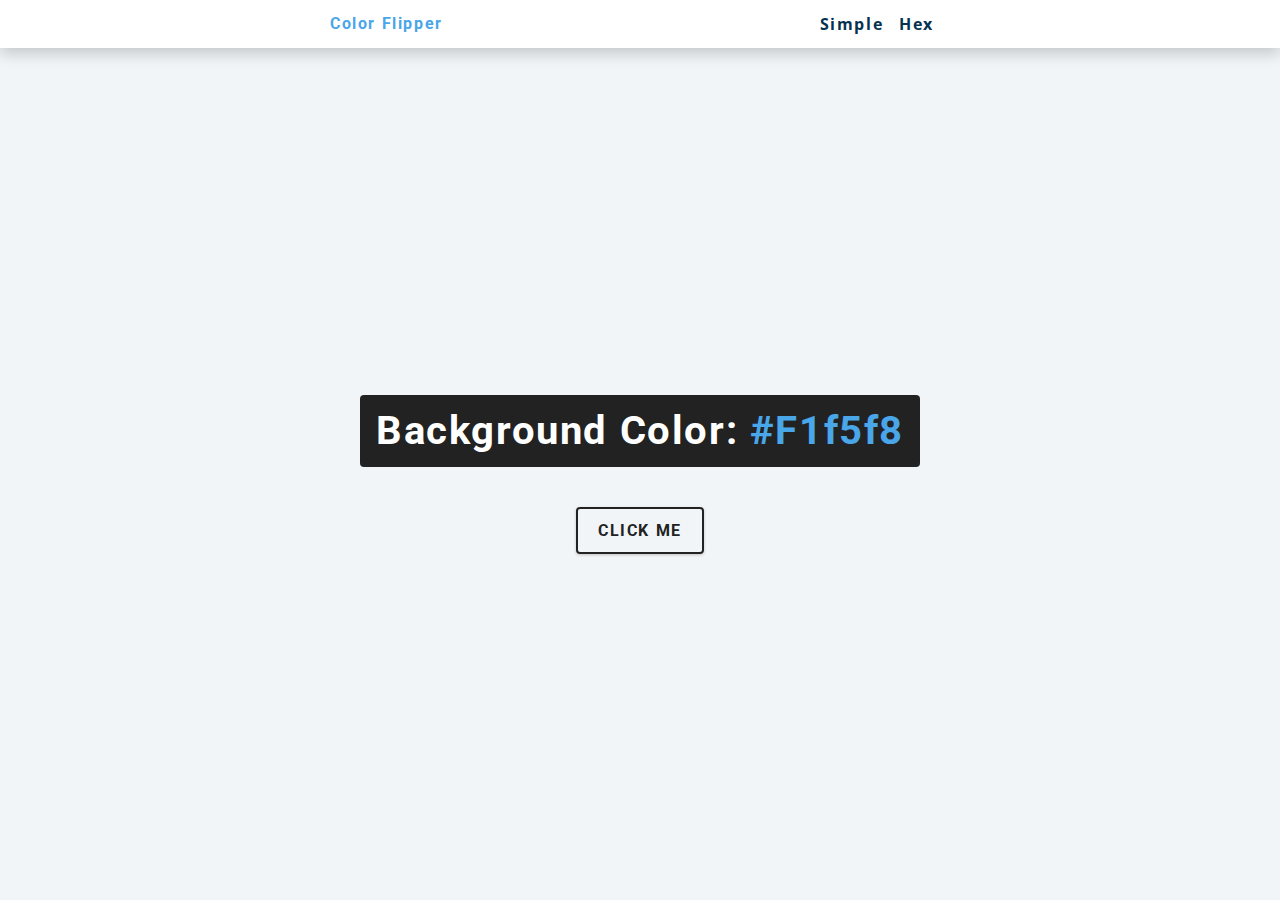
<file: 1 Color Flipper/index.html>
<!DOCTYPE html>
<html>
    <head>
        <meta charset="UTF-8">
        <meta name="viewport" content="width=device-width, initial-scale=1.0">
        <title>Color Flipper</title>
        <link rel="stylesheet" type="text/css" href="styles.css">
    </head>

    <body>    
        <nav>
            <div class="nav-center">
                <h4>Color Flipper</h4>
                <ul class="nav-links">
                    <li>
                        <a href="index.html">simple</a>
                    </li>
                    <li>
                        <a href="hex.html">hex</a>
                    </li>
                </ul>
            </div>
        </nav>
        <main>
            <div class="container">
                <h2>
                    background color: <span class="color"> #F1f5f8 </span>
                </h2>
                <button class="btn btn-hero" id="btn">click me</button>
            </div>
        </main>
        <!-- js -->
        <script src="index.js"></script>
    </body>
</html>
</file>
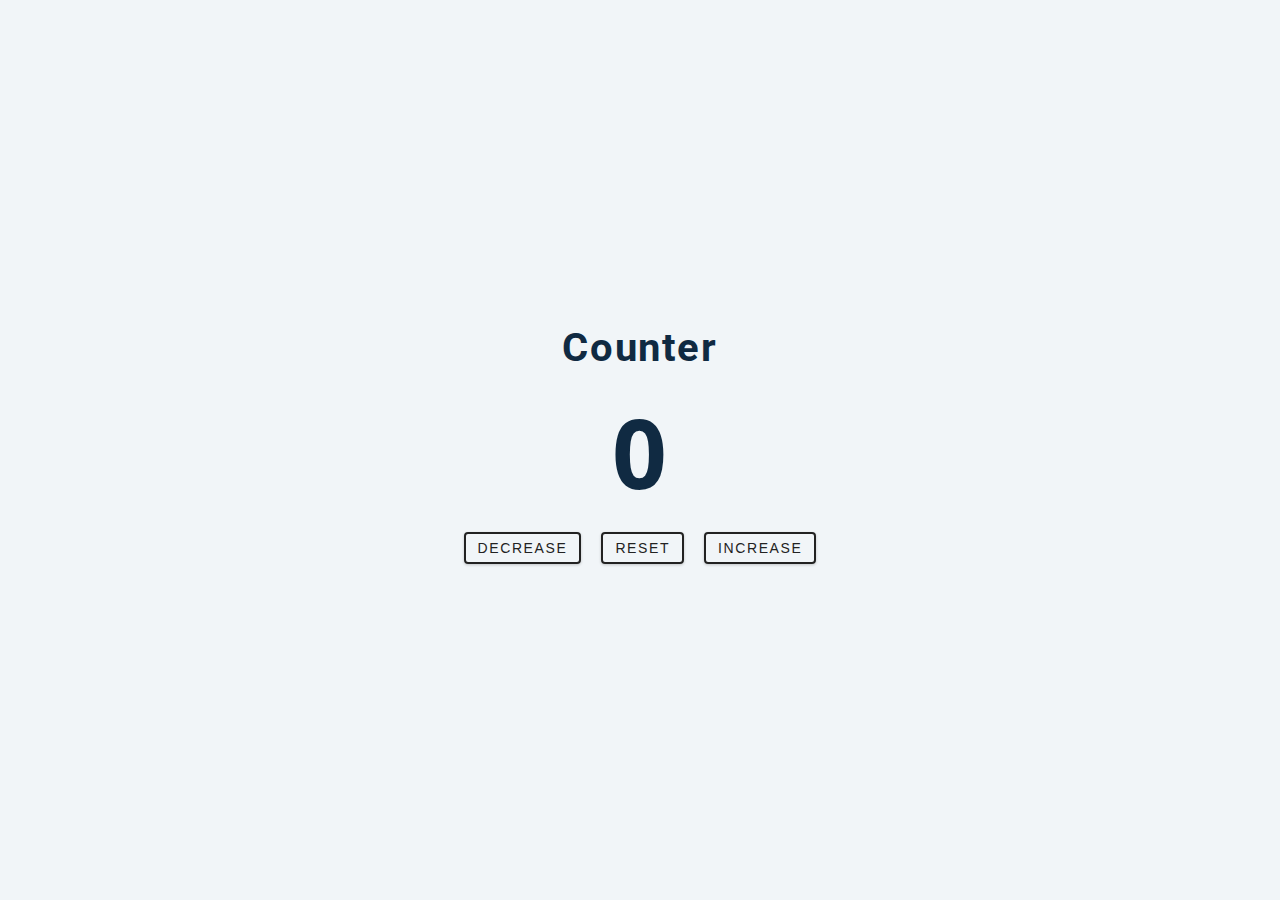
<file: 2 Counter/index.html>
<!DOCTYPE html>
<html>
    <head>
        <meta charset="UTF-8">
        <meta name="viewport" content="width=device-width, initial-scale=1.0">
        <title>Counter</title>
        <link rel="stylesheet" type="text/css" href="styles.css">
    </head>

    <body>
        <main>
            <div class="container">
                <h2>Counter</h2>
                <span id="value">0</span>
                <div class="button-container">
                    <button class="btn decrease" id="btn_d">decrease</button>
                    <button class="btn reset" id="btn_r">reset</button>
                    <button class="btn increase" id="btn_i">increase</button>
                </div>
            </div>
        </main>
        <!-- js -->
        <script src="index.js"></script>
    </body>
</html>
</file>
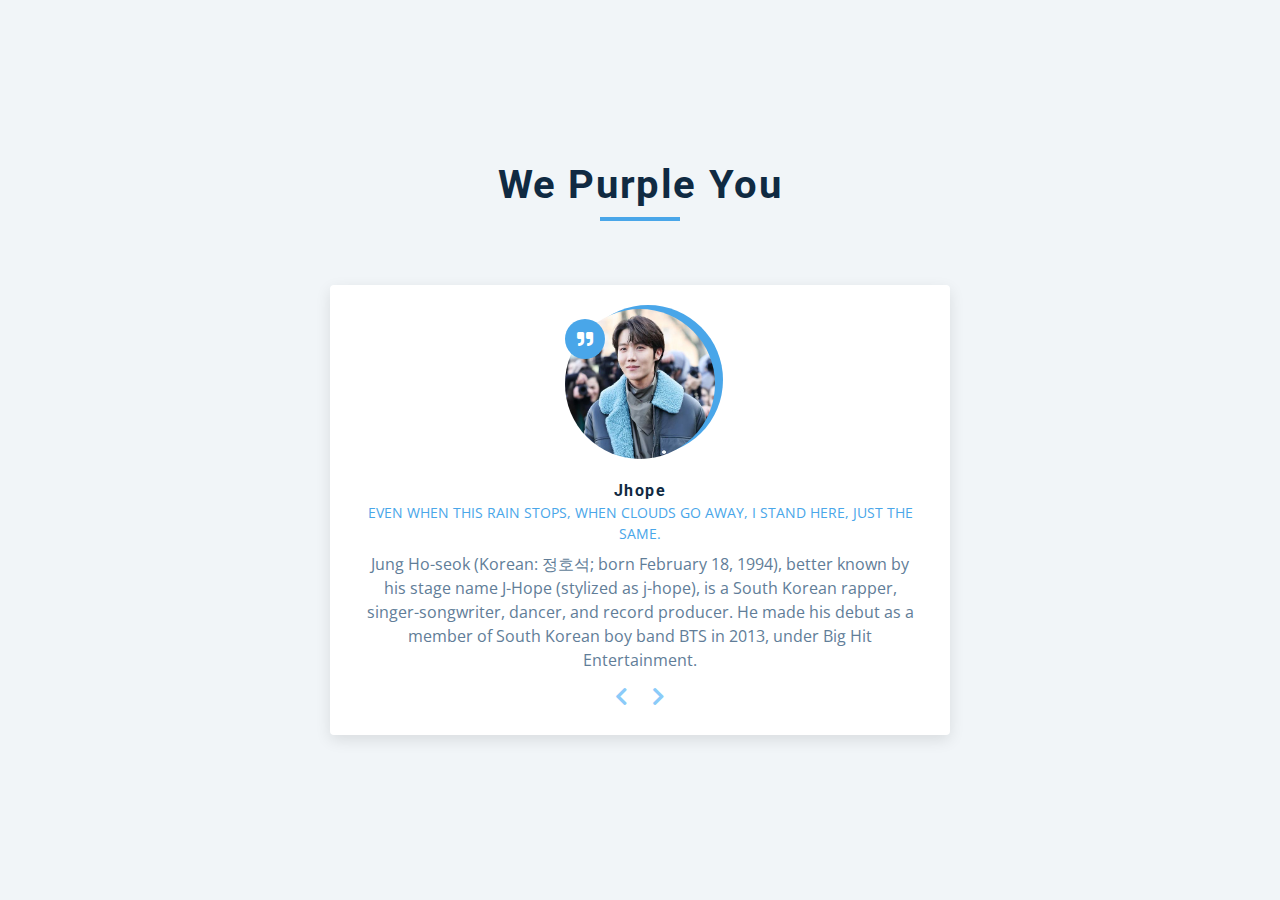
<file: 3 Reviews/index.html>
<!DOCTYPE html>
<html>
    <head>
        <meta charset="UTF-8">
        <meta name="viewport" content="width=device-width, initial-scale=1.0">
        <title>Saranghae OT7</title>
        <link rel="stylesheet" type="text/css" href="styles.css">
        <link rel="stylesheet" href="https://cdnjs.cloudflare.com/ajax/libs/font-awesome/5.14.0/css/all.min.css"/>
    </head>

    <body>
        <main>
            <section class="container">
                <div class="title">
                    <h2>We purple you</h2>
                    <div class="underline"></div>
                </div>
                <article class="review">
                    <div class="img-container">
                        <img src="./images/jhope.jpeg" id="person-img" alt=""/>
                    </div>
                    <h4 id="author">Jhope</h4>
                    <p id="job">Even when this rain stops, when clouds go away, I stand here, just the same.</p>
                    <p id="info">Jung Ho-seok (Korean: 정호석; born February 18, 1994), better known by his stage name J-Hope (stylized as j-hope), 
                        is a South Korean rapper, singer-songwriter, dancer, and record producer. He made his debut as a member of South Korean 
                        boy band BTS in 2013, under Big Hit Entertainment.
                    </p>
                    <div class="button-container">
                        <button class="prev-btn"><i class="fa fa-chevron-left"></i></button>
                        <button class="next-btn"><i class="fa fa-chevron-right"></i></button>
                    </div>
                </article>
            </section>
        </main>
        <!-- js -->
        <script src="index.js"></script>
    </body>
</html>
</file>
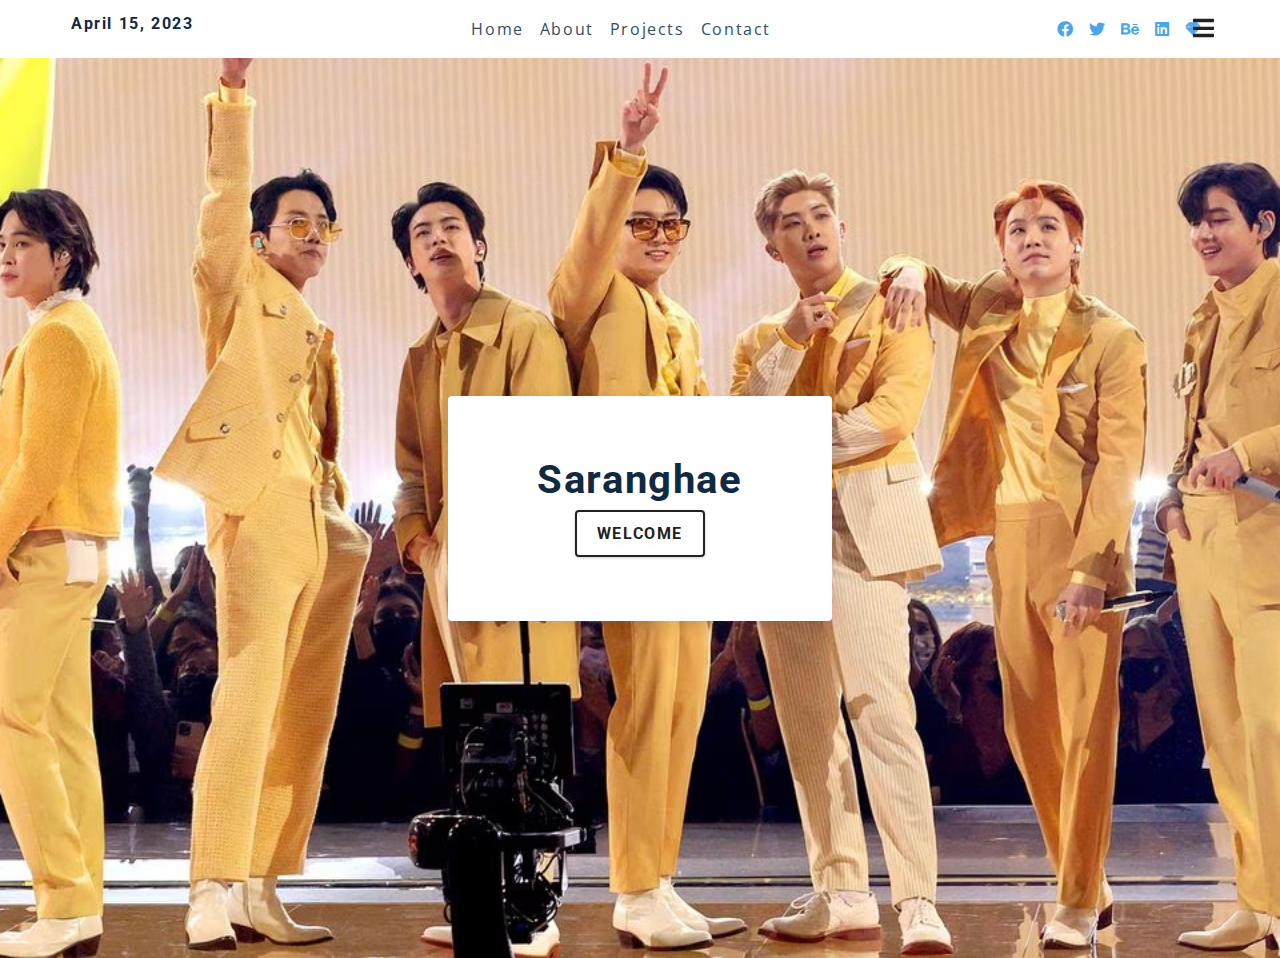
<file: 4 NavBar and SideBar/index.html>
<!DOCTYPE html>
<html>
    <head>
        <meta charset="UTF-8">
        <meta name="viewport" content="width=device-width, initial-scale=1.0">
        <title>Navigation Bar, Side Bar</title>
        <link rel="stylesheet" type="text/css" href="styles.css">
        <link rel="stylesheet" href="https://cdnjs.cloudflare.com/ajax/libs/font-awesome/5.14.0/css/all.min.css"/>
    </head>

    <body> 
        <nav>
            <div class="nav-center">
                <div class="nav-header">
                    <h4>April 15, 2023</h4>
                    <button class="nav-toggle">
                        <i class="fas fa-bars"></i>
                    </button>
                    <button class="sidebar-toggle">
                        <i class="fas fa-bars"></i>
                    </button>
                    <aside class="sidebar">
                        <div class="sidebar-header">
                            <img src="./images/taekook.jpeg" class="img" alt="" />
                            <button class="close-btn"><i class="fas fa-times"></i></button>
                        </div>
                    </aside>
                </div>
                <ul class="nav-links">
                    <li>
                        <a href="index.html">home</a>
                    </li>
                    <li>
                        <a href="about.html">about</a>
                    </li>
                    <li>
                        <a href="projects.html">projects</a>
                      </li>
                    <li>
                        <a href="contact.html">contact</a>
                    </li>
                </ul>
                <ul class="social-icons">
                    <li>
                        <a href="https://www.facebook.com">
                            <i class="fab fa-facebook"></i>
                        </a>
                    </li>
                    <li>
                        <a href="https://www.twitter.com">
                            <i class="fab fa-twitter"></i>
                        </a>
                    </li>
                    <li>
                        <a href="https://www.behance.com">
                            <i class="fab fa-behance"></i>
                        </a>
                    </li>
                    <li>
                        <a href="https://www.linkedin.com">
                            <i class="fab fa-linkedin"></i>
                        </a>
                    </li>
                    <li>
                        <a href="https://www.sketch.com">
                            <i class="fab fa-sketch"></i>
                        </a>
                    </li>
                </ul>
            </div>
        </nav>
        <header class="bg">
            <div class="banner">
                <h2>Saranghae</h2>
                <button class="btn btn-open-modal">welcome</button>
            </div>
        </header>
        <div class="modal-overlay">
            <div class="modal-container">
                <button class="btn btn-close-modal"><i class="fas fa-times"></i></button>
                <p>some text in modal...</p>
            </div>
        </div>
        <!-- js -->
        <script src="index.js"></script>
    </body>
</html>
</file>
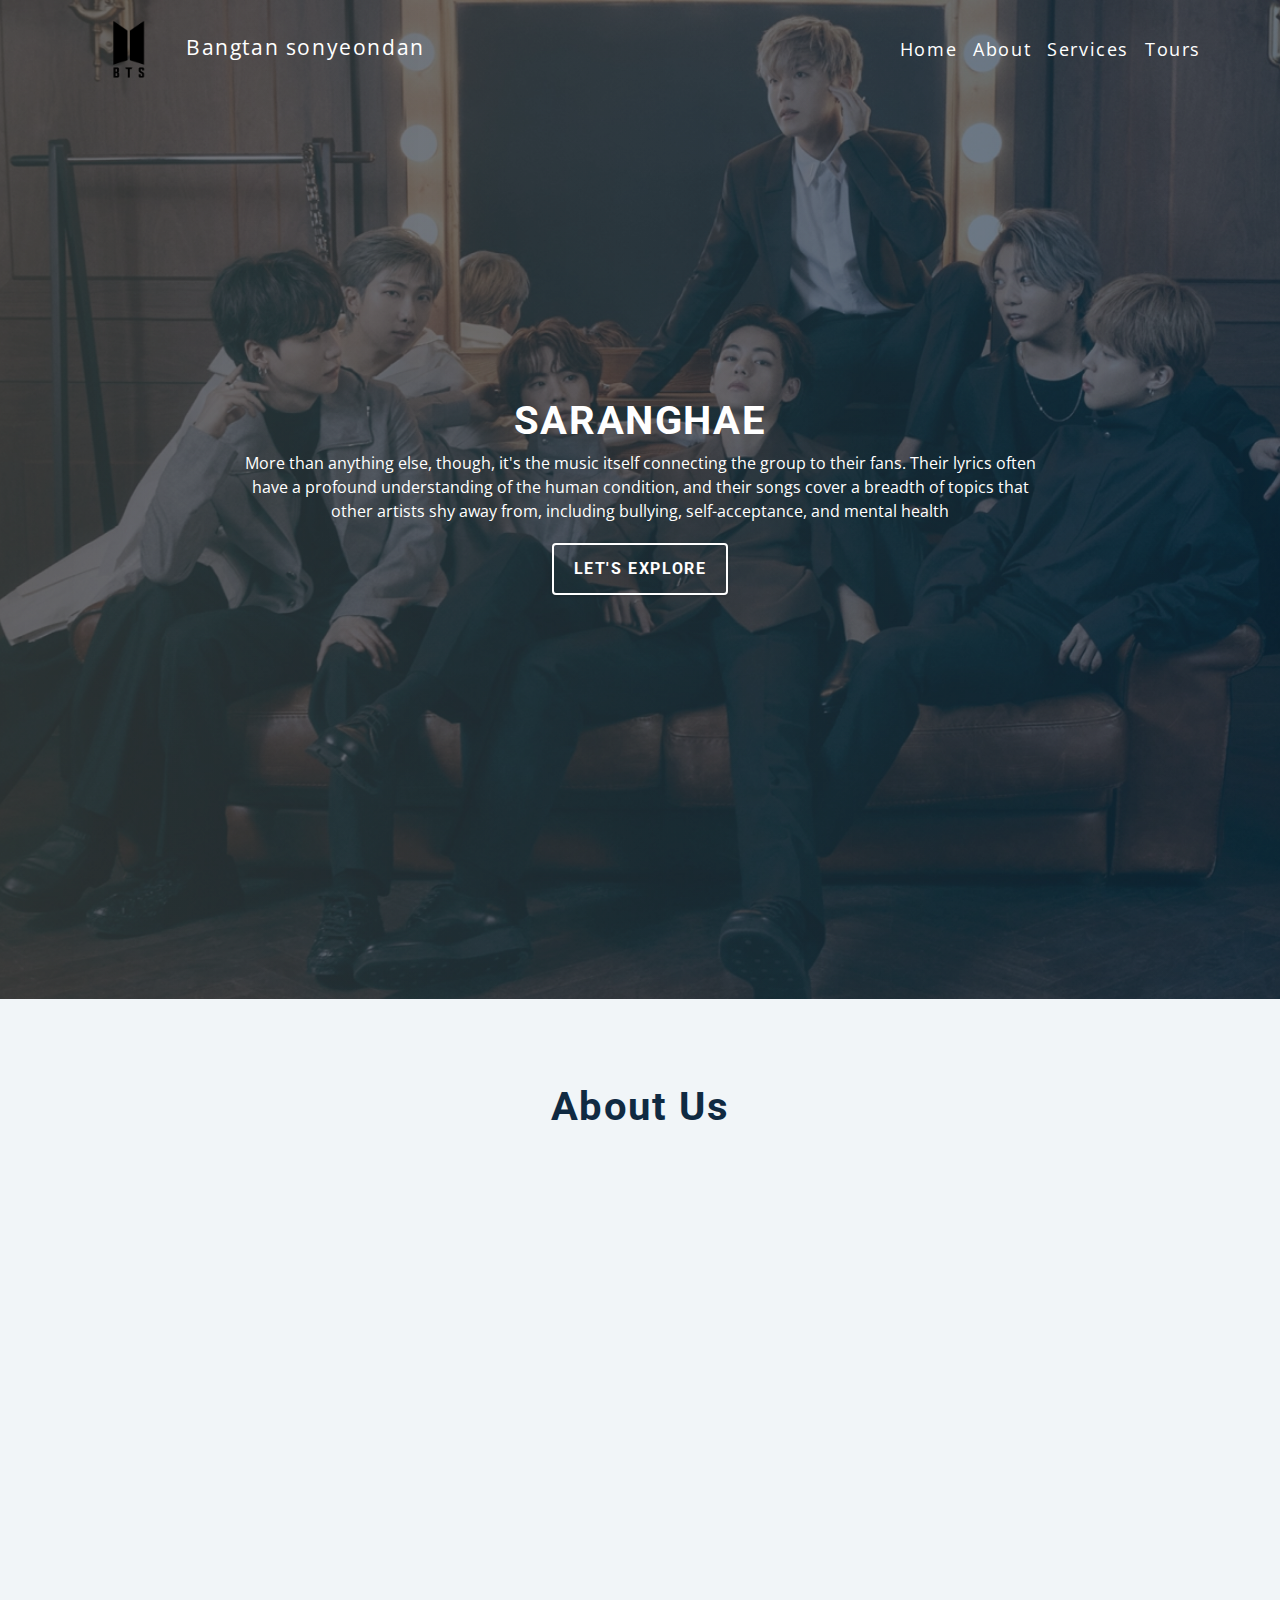
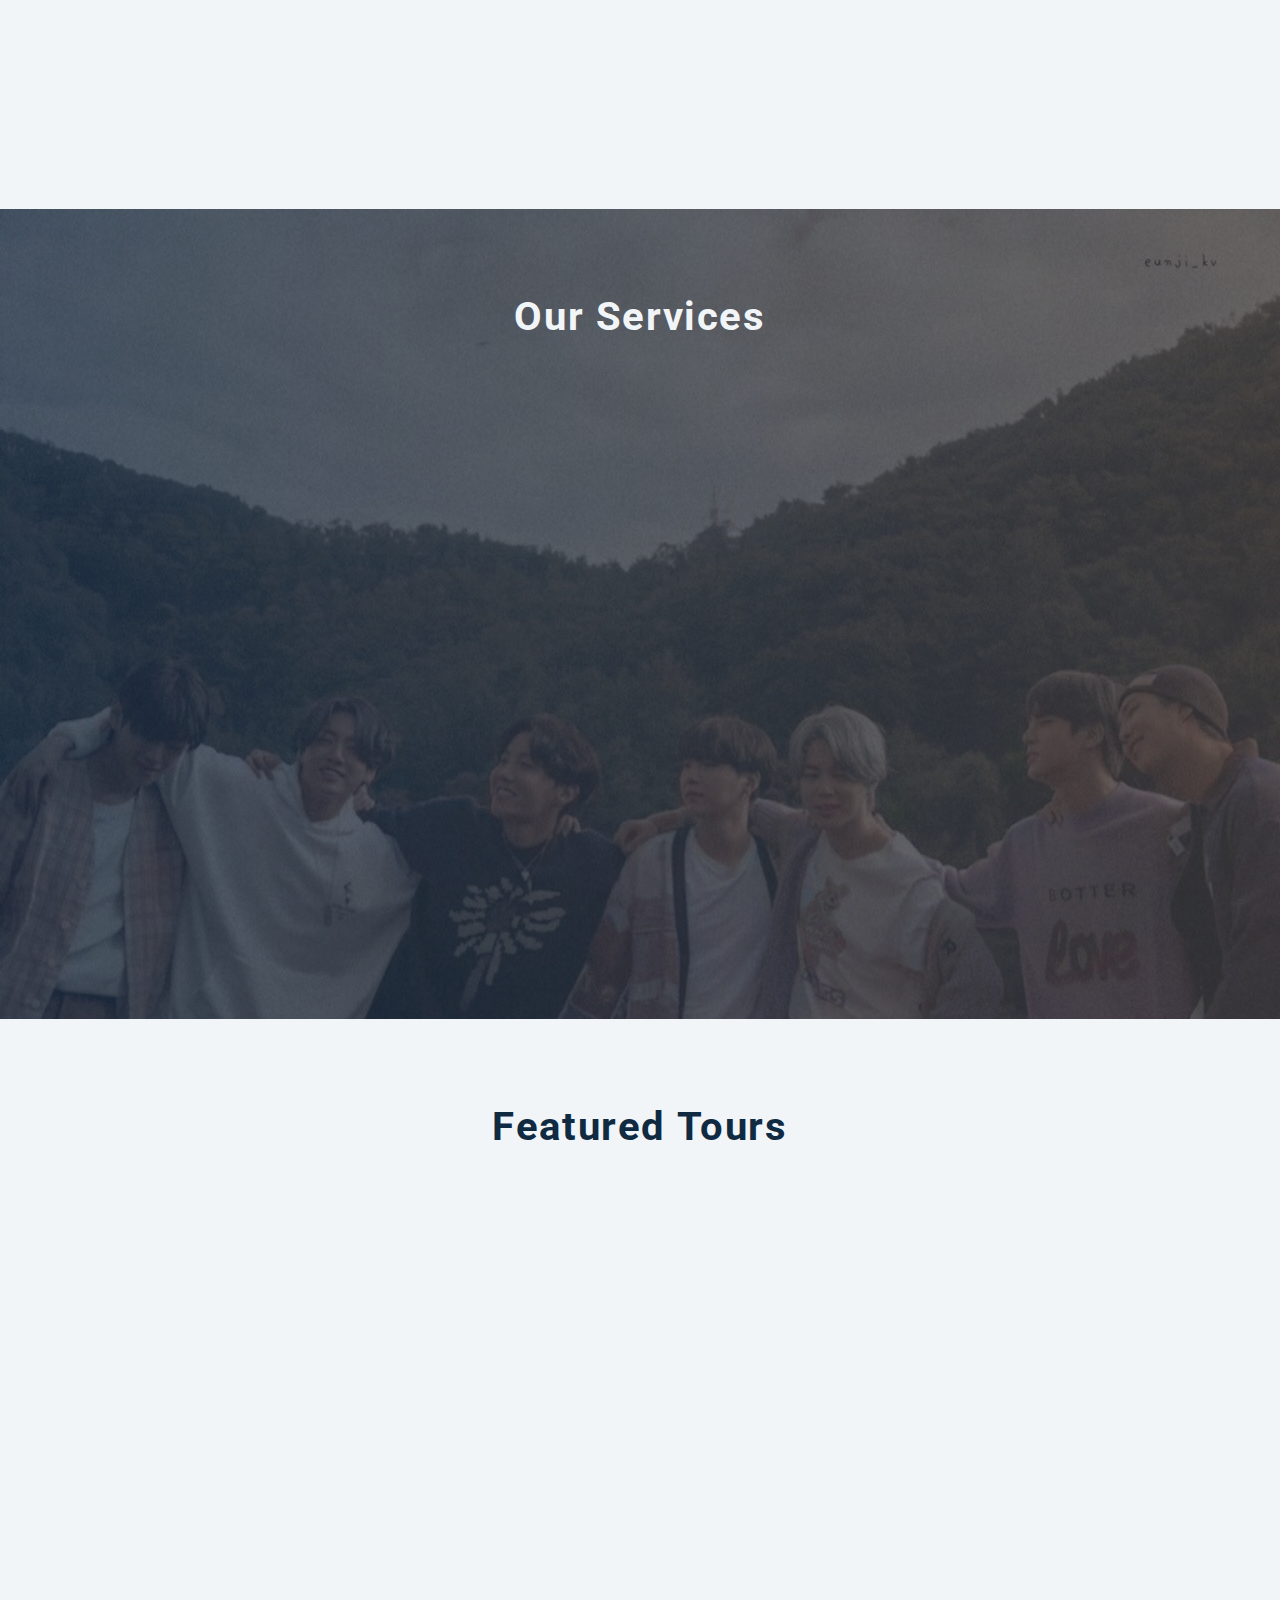
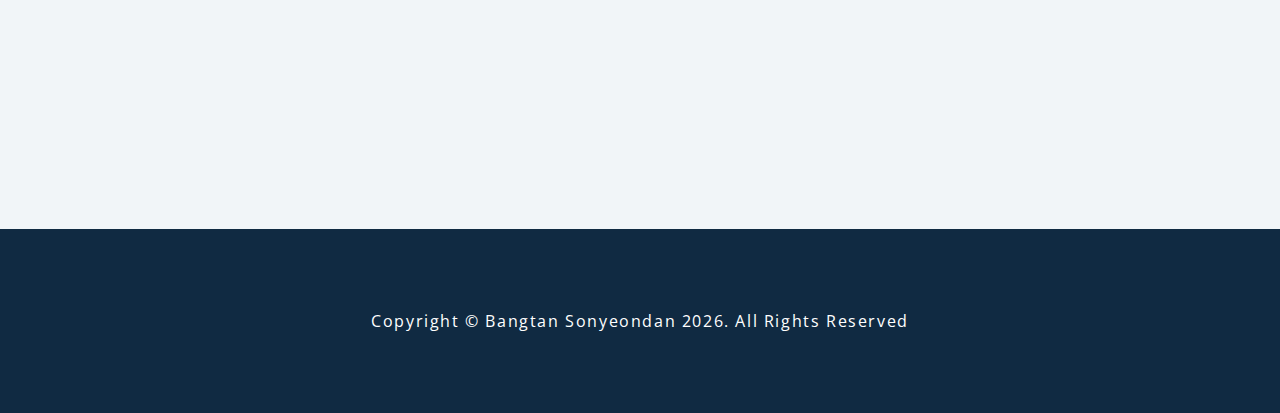
<file: ScrollBar and Tabs/index.html>
<!DOCTYPE html>
<html>
    <head>
        <meta charset="UTF-8">
        <meta name="viewport" content="width=device-width, initial-scale=1.0">
        <title>scroll, tab</title>
        <link rel="stylesheet" type="text/css" href="styles.css">
        <link rel="stylesheet" href="https://cdnjs.cloudflare.com/ajax/libs/font-awesome/5.14.0/css/all.min.css"/>
    </head>   

    <body>
        <header id="homepage">
            <nav id="nav">
                <div class="nav-center">
                    <div class="nav-header">
                        <img src="./images/bts_logo.png" class="logo" alt="logo" width="115" height="60"/>
                        <p>Bangtan sonyeondan<p>
                        <button class="nav-toggle">
                            <i class="fas fa-bars"></i>
                        </button>
                    </div>
                    <div class="navlinks-container">
                        <ul class="nav-links">
                            <li>
                                <a href="#homepage" class="scroll-link">home</a>
                            </li>
                            <li>
                                <a href="#aboutus" class="scroll-link">about</a>
                            </li>
                            <li>
                                <a href="#ourservices" class="scroll-link">services</a>
                            </li>
                            <li>
                                <a href="#featuredtours" class="scroll-link">tours</a>
                            </li>
                        </ul>
                    </div>
                </div>
            </nav>
            <div class="banner">
                <div class="container">
                    <h2>Saranghae</h2>
                    <p> More than anything else, though, it's the music itself connecting the group to their fans. 
                        Their lyrics often have a profound understanding of the human condition, and their songs 
                        cover a breadth of topics that other artists shy away from, including bullying, self-acceptance, 
                        and mental health
                    </p>
                    <a href="#featuredtours" class="scroll-link btn btn-white">Let's Explore</a>
                </div>
            </div>
        </header>
        <section id="aboutus" class="section">
            <h2>about us</h2>
        </section>
        <section id="ourservices" class="section">
            <h2>our services</h2>
        </section>
        <section id="featuredtours" class="section">
            <h2>featured tours</h2>
        </section>

        <footer class="section">
            <p>copyright &copy; bangtan sonyeondan <span id="date"></span>. all rights reserved</p>
        </footer>
        <!-- js -->
        <script src="index.js"></script>
    </body>
</html>
</file>
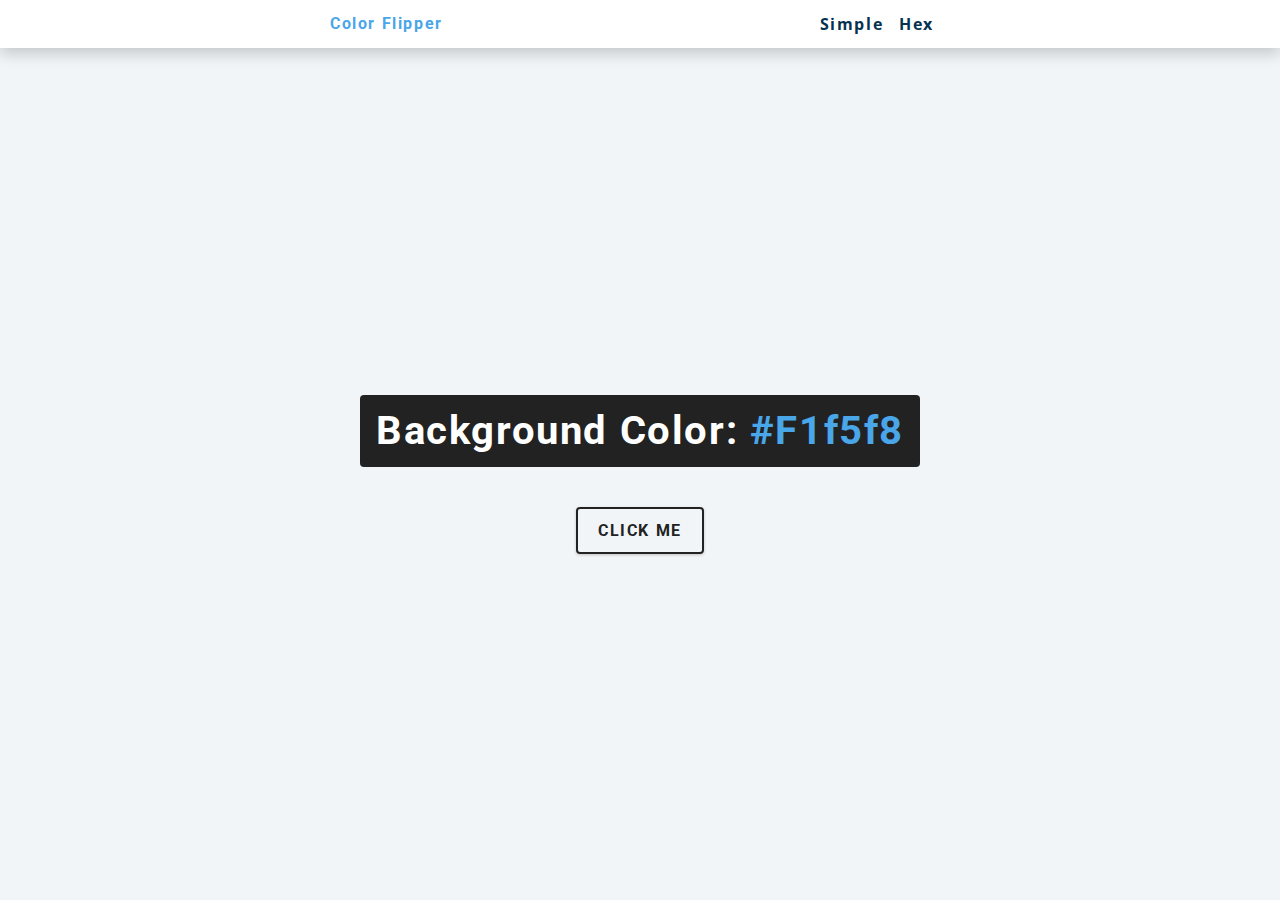
<file: 1 Color Flipper/hex.html>
<!DOCTYPE html>
<html>
    <head>
        <meta charset="UTF-8">
        <meta name="viewport" content="width=device-width, initial-scale=1.0">
        <title>Color Flipper</title>
        <link rel="stylesheet" type="text/css" href="styles.css">
    </head>

    <body>    
        <nav>
            <div class="nav-center">
                <h4>Color Flipper</h4>
                <ul class="nav-links">
                    <li>
                        <a href="index.html">simple</a>
                    </li>
                    <li>
                        <a href="hex.html">hex</a>
                    </li>
                </ul>
            </div>
        </nav>
        <main>
            <div class="container">
                <h2>
                    background color: <span class="color"> #F1f5f8 </span>
                </h2>
                <button class="btn btn-hero" id="btn">click me</button>
            </div>
        </main>
        <!-- js -->
        <script src="hex.js"></script>
    </body>
</html>
</file>
<file: 1 Color Flipper/styles.css>
/* copied from https://github.com/john-smilga/javascript-basic-projects/blob/master/01-color-flipper/setup/styles.css */

/*
=============== 
Fonts
===============
*/
@import url("https://fonts.googleapis.com/css?family=Open+Sans|Roboto:400,700&display=swap");

/*
=============== 
Variables
===============
*/

:root {
  /* dark shades of primary color*/
  --clr-primary-1: hsl(205, 86%, 17%);
  --clr-primary-2: hsl(205, 77%, 27%);
  --clr-primary-3: hsl(205, 72%, 37%);
  --clr-primary-4: hsl(205, 63%, 48%);
  /* primary/main color */
  --clr-primary-5: hsl(205, 78%, 60%);
  /* lighter shades of primary color */
  --clr-primary-6: hsl(205, 89%, 70%);
  --clr-primary-7: hsl(205, 90%, 76%);
  --clr-primary-8: hsl(205, 86%, 81%);
  --clr-primary-9: hsl(205, 90%, 88%);
  --clr-primary-10: hsl(205, 100%, 96%);
  /* darkest grey - used for headings */
  --clr-grey-1: hsl(209, 61%, 16%);
  --clr-grey-2: hsl(211, 39%, 23%);
  --clr-grey-3: hsl(209, 34%, 30%);
  --clr-grey-4: hsl(209, 28%, 39%);
  /* grey used for paragraphs */
  --clr-grey-5: hsl(210, 22%, 49%);
  --clr-grey-6: hsl(209, 23%, 60%);
  --clr-grey-7: hsl(211, 27%, 70%);
  --clr-grey-8: hsl(210, 31%, 80%);
  --clr-grey-9: hsl(212, 33%, 89%);
  --clr-grey-10: hsl(210, 36%, 96%);
  --clr-white: #fff;
  --clr-red-dark: hsl(360, 67%, 44%);
  --clr-red-light: hsl(360, 71%, 66%);
  --clr-green-dark: hsl(125, 67%, 44%);
  --clr-green-light: hsl(125, 71%, 66%);
  --clr-black: #222;
  --ff-primary: "Roboto", sans-serif;
  --ff-secondary: "Open Sans", sans-serif;
  --transition: all 0.3s linear;
  --spacing: 0.1rem;
  --radius: 0.25rem;
  --light-shadow: 0 5px 15px rgba(0, 0, 0, 0.1);
  --dark-shadow: 0 5px 15px rgba(0, 0, 0, 0.2);
  --max-width: 1170px;
  --fixed-width: 620px;
}
/*
=============== 
Global Styles
===============
*/

*,
::after,
::before {
  margin: 0;
  padding: 0;
  box-sizing: border-box;
}
body {
  font-family: var(--ff-secondary);
  background: var(--clr-grey-10);
  color: var(--clr-grey-1);
  line-height: 1.5;
  font-size: 0.875rem;
}
ul {
  list-style-type: none;
}
a {
  text-decoration: none;
}
h1,
h2,
h3,
h4 {
  letter-spacing: var(--spacing);
  text-transform: capitalize;
  line-height: 1.25;
  margin-bottom: 0.75rem;
  font-family: var(--ff-primary);
}
h1 {
  font-size: 3rem;
}
h2 {
  font-size: 2rem;
}
h3 {
  font-size: 1.25rem;
}
h4 {
  font-size: 0.875rem;
}
p {
  margin-bottom: 1.25rem;
  color: var(--clr-grey-5);
}
@media screen and (min-width: 800px) {
  h1 {
    font-size: 4rem;
  }
  h2 {
    font-size: 2.5rem;
  }
  h3 {
    font-size: 1.75rem;
  }
  h4 {
    font-size: 1rem;
  }
  body {
    font-size: 1rem;
  }
  h1,
  h2,
  h3,
  h4 {
    line-height: 1;
  }
}
/*  global classes */

/* section */
.section {
  padding: 5rem 0;
}

.section-center {
  width: 90vw;
  margin: 0 auto;
  max-width: 1170px;
}
@media screen and (min-width: 992px) {
  .section-center {
    width: 95vw;
  }
}
main {
  min-height: 100vh;
  display: grid;
  place-items: center;
}

/*
=============== 
Nav
===============
*/
nav {
  background: var(--clr-white);
  height: 3rem;
  display: grid;
  align-items: center;
  box-shadow: var(--dark-shadow);
}
.nav-center {
  width: 90vw;
  max-width: var(--fixed-width);
  margin: 0 auto;
  display: flex;
  align-items: center;
  justify-content: space-between;
}
.nav-center h4 {
  margin-bottom: 0;
  color: var(--clr-primary-5);
}
.nav-links {
  display: flex;
}
nav a {
  text-transform: capitalize;
  font-weight: 700;
  font-size: 1rem;
  color: var(--clr-primary-1);
  letter-spacing: var(--spacing);
  margin-right: 1rem;
}
nav a:hover {
  color: var(--clr-primary-5);
}
/*
=============== 
Container
===============
*/
main {
  min-height: calc(100vh - 3rem);
  display: grid;
  place-items: center;
}
.container {
  text-align: center;
}
.container h2 {
  background: var(--clr-black);
  color: var(--clr-white);
  padding: 1rem;
  border-radius: var(--radius);
  margin-bottom: 2.5rem;
}
.color {
  color: var(--clr-primary-5);
}
.btn-hero {
  font-family: var(--ff-primary);
  text-transform: uppercase;
  background: transparent;
  color: var(--clr-black);
  letter-spacing: var(--spacing);
  display: inline-block;
  font-weight: 700;
  transition: var(--transition);
  border: 2px solid var(--clr-black);
  cursor: pointer;
  box-shadow: 0 1px 3px rgba(0, 0, 0, 0.2);
  border-radius: var(--radius);
  font-size: 1rem;
  padding: 0.75rem 1.25rem;
}
.btn-hero:hover {
  color: var(--clr-white);
  background: var(--clr-black);
}
</file>
<file: 2 Counter/styles.css>
/* copied from https://github.com/john-smilga/javascript-basic-projects/blob/master/02-counter/setup/styles.css */
/*
=============== 
Fonts
===============
*/
@import url("https://fonts.googleapis.com/css?family=Open+Sans|Roboto:400,700&display=swap");

/*
=============== 
Variables
===============
*/

:root {
  /* dark shades of primary color*/
  --clr-primary-1: hsl(205, 86%, 17%);
  --clr-primary-2: hsl(205, 77%, 27%);
  --clr-primary-3: hsl(205, 72%, 37%);
  --clr-primary-4: hsl(205, 63%, 48%);
  /* primary/main color */
  --clr-primary-5: hsl(205, 78%, 60%);
  /* lighter shades of primary color */
  --clr-primary-6: hsl(205, 89%, 70%);
  --clr-primary-7: hsl(205, 90%, 76%);
  --clr-primary-8: hsl(205, 86%, 81%);
  --clr-primary-9: hsl(205, 90%, 88%);
  --clr-primary-10: hsl(205, 100%, 96%);
  /* darkest grey - used for headings */
  --clr-grey-1: hsl(209, 61%, 16%);
  --clr-grey-2: hsl(211, 39%, 23%);
  --clr-grey-3: hsl(209, 34%, 30%);
  --clr-grey-4: hsl(209, 28%, 39%);
  /* grey used for paragraphs */
  --clr-grey-5: hsl(210, 22%, 49%);
  --clr-grey-6: hsl(209, 23%, 60%);
  --clr-grey-7: hsl(211, 27%, 70%);
  --clr-grey-8: hsl(210, 31%, 80%);
  --clr-grey-9: hsl(212, 33%, 89%);
  --clr-grey-10: hsl(210, 36%, 96%);
  --clr-white: #fff;
  --clr-red-dark: hsl(360, 67%, 44%);
  --clr-red-light: hsl(360, 71%, 66%);
  --clr-green-dark: hsl(125, 67%, 44%);
  --clr-green-light: hsl(125, 71%, 66%);
  --clr-black: #222;
  --ff-primary: "Roboto", sans-serif;
  --ff-secondary: "Open Sans", sans-serif;
  --transition: all 0.3s linear;
  --spacing: 0.1rem;
  --radius: 0.25rem;
  --light-shadow: 0 5px 15px rgba(0, 0, 0, 0.1);
  --dark-shadow: 0 5px 15px rgba(0, 0, 0, 0.2);
  --max-width: 1170px;
  --fixed-width: 620px;
}
/*
=============== 
Global Styles
===============
*/

*,
::after,
::before {
  margin: 0;
  padding: 0;
  box-sizing: border-box;
}
body {
  font-family: var(--ff-secondary);
  background: var(--clr-grey-10);
  color: var(--clr-grey-1);
  line-height: 1.5;
  font-size: 0.875rem;
}
ul {
  list-style-type: none;
}
a {
  text-decoration: none;
}
h1,
h2,
h3,
h4 {
  letter-spacing: var(--spacing);
  text-transform: capitalize;
  line-height: 1.25;
  margin-bottom: 0.75rem;
  font-family: var(--ff-primary);
}
h1 {
  font-size: 3rem;
}
h2 {
  font-size: 2rem;
}
h3 {
  font-size: 1.25rem;
}
h4 {
  font-size: 0.875rem;
}
p {
  margin-bottom: 1.25rem;
  color: var(--clr-grey-5);
}
@media screen and (min-width: 800px) {
  h1 {
    font-size: 4rem;
  }
  h2 {
    font-size: 2.5rem;
  }
  h3 {
    font-size: 1.75rem;
  }
  h4 {
    font-size: 1rem;
  }
  body {
    font-size: 1rem;
  }
  h1,
  h2,
  h3,
  h4 {
    line-height: 1;
  }
}
/*  global classes */

/* section */
.section {
  padding: 5rem 0;
}

.section-center {
  width: 90vw;
  margin: 0 auto;
  max-width: 1170px;
}
@media screen and (min-width: 992px) {
  .section-center {
    width: 95vw;
  }
}
main {
  min-height: 100vh;
  display: grid;
  place-items: center;
}

/*
=============== 
Counter
===============
*/

main {
  min-height: 100vh;
  display: grid;
  place-items: center;
}
.container {
  text-align: center;
}
#value {
  font-size: 6rem;
  font-weight: bold;
}
.btn {
  text-transform: uppercase;
  background: transparent;
  color: var(--clr-black);
  padding: 0.375rem 0.75rem;
  letter-spacing: var(--spacing);
  display: inline-block;
  transition: var(--transition);
  font-size: 0.875rem;
  border: 2px solid var(--clr-black);
  cursor: pointer;
  box-shadow: 0 1px 3px rgba(0, 0, 0, 0.2);
  border-radius: var(--radius);
  margin: 0.5rem;
}
.btn:hover {
  color: var(--clr-white);
  background: var(--clr-black);
}
</file>
<file: 3 Reviews/styles.css>
/* copied from https://github.com/john-smilga/javascript-basic-projects/blob/master/03-reviews/setup/styles.css */
/*
=============== 
Fonts
===============
*/
@import url("https://fonts.googleapis.com/css?family=Open+Sans|Roboto:400,700&display=swap");

/*
=============== 
Variables
===============
*/

:root {
  /* dark shades of primary color*/
  --clr-primary-1: hsl(205, 86%, 17%);
  --clr-primary-2: hsl(205, 77%, 27%);
  --clr-primary-3: hsl(205, 72%, 37%);
  --clr-primary-4: hsl(205, 63%, 48%);
  /* primary/main color */
  --clr-primary-5: hsl(205, 78%, 60%);
  /* lighter shades of primary color */
  --clr-primary-6: hsl(205, 89%, 70%);
  --clr-primary-7: hsl(205, 90%, 76%);
  --clr-primary-8: hsl(205, 86%, 81%);
  --clr-primary-9: hsl(205, 90%, 88%);
  --clr-primary-10: hsl(205, 100%, 96%);
  /* darkest grey - used for headings */
  --clr-grey-1: hsl(209, 61%, 16%);
  --clr-grey-2: hsl(211, 39%, 23%);
  --clr-grey-3: hsl(209, 34%, 30%);
  --clr-grey-4: hsl(209, 28%, 39%);
  /* grey used for paragraphs */
  --clr-grey-5: hsl(210, 22%, 49%);
  --clr-grey-6: hsl(209, 23%, 60%);
  --clr-grey-7: hsl(211, 27%, 70%);
  --clr-grey-8: hsl(210, 31%, 80%);
  --clr-grey-9: hsl(212, 33%, 89%);
  --clr-grey-10: hsl(210, 36%, 96%);
  --clr-white: #fff;
  --clr-red-dark: hsl(360, 67%, 44%);
  --clr-red-light: hsl(360, 71%, 66%);
  --clr-green-dark: hsl(125, 67%, 44%);
  --clr-green-light: hsl(125, 71%, 66%);
  --clr-black: #222;
  --ff-primary: "Roboto", sans-serif;
  --ff-secondary: "Open Sans", sans-serif;
  --transition: all 0.3s linear;
  --spacing: 0.1rem;
  --radius: 0.25rem;
  --light-shadow: 0 5px 15px rgba(0, 0, 0, 0.1);
  --dark-shadow: 0 5px 15px rgba(0, 0, 0, 0.2);
  --max-width: 1170px;
  --fixed-width: 620px;
}
/*
=============== 
Global Styles
===============
*/

*,
::after,
::before {
  margin: 0;
  padding: 0;
  box-sizing: border-box;
}
body {
  font-family: var(--ff-secondary);
  background: var(--clr-grey-10);
  color: var(--clr-grey-1);
  line-height: 1.5;
  font-size: 0.875rem;
}
ul {
  list-style-type: none;
}
a {
  text-decoration: none;
}
h1,
h2,
h3,
h4 {
  letter-spacing: var(--spacing);
  text-transform: capitalize;
  line-height: 1.25;
  margin-bottom: 0.75rem;
  font-family: var(--ff-primary);
}
h1 {
  font-size: 3rem;
}
h2 {
  font-size: 2rem;
}
h3 {
  font-size: 1.25rem;
}
h4 {
  font-size: 0.875rem;
}
p {
  margin-bottom: 1.25rem;
  color: var(--clr-grey-5);
}
@media screen and (min-width: 800px) {
  h1 {
    font-size: 4rem;
  }
  h2 {
    font-size: 2.5rem;
  }
  h3 {
    font-size: 1.75rem;
  }
  h4 {
    font-size: 1rem;
  }
  body {
    font-size: 1rem;
  }
  h1,
  h2,
  h3,
  h4 {
    line-height: 1;
  }
}
/*  global classes */

/* section */
.section {
  padding: 5rem 0;
}

.section-center {
  width: 90vw;
  margin: 0 auto;
  max-width: 1170px;
}
@media screen and (min-width: 992px) {
  .section-center {
    width: 95vw;
  }
}
main {
  min-height: 100vh;
  display: grid;
  place-items: center;
}

/*
=============== 
Reviews
===============
*/
main {
  min-height: 100vh;
  display: grid;
  place-items: center;
}
.title {
  text-align: center;
  margin-bottom: 4rem;
}
.underline {
  height: 0.25rem;
  width: 5rem;
  background: var(--clr-primary-5);
  margin-left: auto;
  margin-right: auto;
}
.container {
  width: 80vw;
  max-width: var(--fixed-width);
}
.review {
  background: var(--clr-white);
  padding: 1.5rem 2rem;
  border-radius: var(--radius);
  box-shadow: var(--light-shadow);
  transition: var(--transition);
  text-align: center;
}
.review:hover {
  box-shadow: var(--dark-shadow);
}
.img-container {
  position: relative;
  width: 150px;
  height: 150px;
  border-radius: 50%;
  margin: 0 auto;
  margin-bottom: 1.5rem;
}
#person-img {
  width: 100%;
  display: block;
  height: 100%;
  object-fit: cover;
  border-radius: 50%;
  position: relative;
}
.img-container::after {
  font-family: "Font Awesome 5 Free";
  font-weight: 900;
  content: "\f10e";
  position: absolute;
  top: 0;
  left: 0;
  width: 2.5rem;
  height: 2.5rem;
  display: grid;
  place-items: center;
  border-radius: 50%;
  transform: translateY(25%);
  background: var(--clr-primary-5);
  color: var(--clr-white);
}
.img-container::before {
  content: "";
  width: 100%;
  height: 100%;
  background: var(--clr-primary-5);
  position: absolute;
  top: -0.25rem;
  right: -0.5rem;
  border-radius: 50%;
}
#author {
  margin-bottom: 0.25rem;
}
#job {
  margin-bottom: 0.5rem;
  text-transform: uppercase;
  color: var(--clr-primary-5);
  font-size: 0.85rem;
}
#info {
  margin-bottom: 0.75rem;
}
.prev-btn,
.next-btn {
  color: var(--clr-primary-7);
  font-size: 1.25rem;
  background: transparent;
  border-color: transparent;
  margin: 0 0.5rem;
  transition: var(--transition);
  cursor: pointer;
}
.prev-btn:hover,
.next-btn:hover {
  color: var(--clr-primary-5);
}
.random-btn {
  margin-top: 0.5rem;
  background: var(--clr-primary-10);
  color: var(--clr-primary-5);
  padding: 0.25rem 0.5rem;
  text-transform: capitalize;
  border-radius: var(--radius);
  transition: var(--transition);
  border-color: var(--clr-primary-5);
  cursor: pointer;
}
.random-btn:hover {
  background: var(--clr-primary-5);
  color: var(--clr-primary-1);
}
</file>
<file: 4 NavBar and SideBar/styles.css>
/* copied from https://github.com/john-smilga/javascript-basic-projects/blob/master/01-color-flipper/setup/styles.css */

/*
=============== 
Fonts
===============
*/
@import url("https://fonts.googleapis.com/css?family=Open+Sans|Roboto:400,700&display=swap");

/*
=============== 
Variables
===============
*/

:root {
  /* dark shades of primary color*/
  --clr-primary-1: hsl(205, 86%, 17%);
  --clr-primary-2: hsl(205, 77%, 27%);
  --clr-primary-3: hsl(205, 72%, 37%);
  --clr-primary-4: hsl(205, 63%, 48%);
  /* primary/main color */
  --clr-primary-5: hsl(205, 78%, 60%);
  /* lighter shades of primary color */
  --clr-primary-6: hsl(205, 89%, 70%);
  --clr-primary-7: hsl(205, 90%, 76%);
  --clr-primary-8: hsl(205, 86%, 81%);
  --clr-primary-9: hsl(205, 90%, 88%);
  --clr-primary-10: hsl(205, 100%, 96%);
  /* darkest grey - used for headings */
  --clr-grey-1: hsl(209, 61%, 16%);
  --clr-grey-2: hsl(211, 39%, 23%);
  --clr-grey-3: hsl(209, 34%, 30%);
  --clr-grey-4: hsl(209, 28%, 39%);
  /* grey used for paragraphs */
  --clr-grey-5: hsl(210, 22%, 49%);
  --clr-grey-6: hsl(209, 23%, 60%);
  --clr-grey-7: hsl(211, 27%, 70%);
  --clr-grey-8: hsl(210, 31%, 80%);
  --clr-grey-9: hsl(212, 33%, 89%);
  --clr-grey-10: hsl(210, 36%, 96%);
  --clr-white: #fff;
  --clr-red-dark: hsl(360, 67%, 44%);
  --clr-red-light: hsl(360, 71%, 66%);
  --clr-green-dark: hsl(125, 67%, 44%);
  --clr-green-light: hsl(125, 71%, 66%);
  --clr-black: #222;
  --ff-primary: "Roboto", sans-serif;
  --ff-secondary: "Open Sans", sans-serif;
  --transition: all 0.3s linear;
  --spacing: 0.1rem;
  --radius: 0.25rem;
  --light-shadow: 0 5px 15px rgba(0, 0, 0, 0.1);
  --dark-shadow: 0 5px 15px rgba(0, 0, 0, 0.2);
  --max-width: 1170px;
  --fixed-width: 620px;
}
/*
=============== 
Global Styles
===============
*/

*,
::after,
::before {
  margin: 0;
  padding: 0;
  box-sizing: border-box;
}
body {
  font-family: var(--ff-secondary);
  background: var(--clr-grey-10);
  color: var(--clr-grey-1);
  line-height: 1.5;
  font-size: 0.875rem;
}
ul {
  list-style-type: none;
}
a {
  text-decoration: none;
}
h1,
h2,
h3,
h4 {
  letter-spacing: var(--spacing);
  text-transform: capitalize;
  line-height: 1.25;
  margin-bottom: 0.65rem;
  font-family: var(--ff-primary);
}
h1 {
  font-size: 3rem;
}
h2 {
  font-size: 2rem;
}
h3 {
  font-size: 1.25rem;
}
h4 {
  font-size: 0.875rem;
}
p {
  margin-bottom: 1.25rem;
  color: var(--clr-grey-5);
}
@media screen and (min-width: 800px) {
  h1 {
    font-size: 4rem;
  }
  h2 {
    font-size: 2.5rem;
  }
  h3 {
    font-size: 1.75rem;
  }
  h4 {
    font-size: 1rem;
  }
  body {
    font-size: 1rem;
  }
  h1,
  h2,
  h3,
  h4 {
    line-height: 1;
  }
}
/*  global classes */

/* section */
.section {
  padding: 5rem 0;
}

.section-center {
  width: 90vw;
  margin: 0 auto;
  max-width: 1170px;
}
@media screen and (min-width: 992px) {
  .section-center {
    width: 95vw;
  }
}
main {
  min-height: 100vh;
  display: grid;
  place-items: center;
}

/*
================= 
Nav and sidebar
=================
*/

nav {
  background: var(--clr-white);
  box-shadow: var(--dark-shadow);
}
.nav-header {
  display: flex;
  align-items: center;
  justify-content: space-between;
  padding: 1rem;
}
.nav-toggle {
  font-size: 1.5rem;
  color: var(--clr-primary-5);
  background: transparent;
  border-color: transparent;
  transition: var(--transition);
  cursor: pointer;
}
.nav-toggle:hover {
  color: var(--clr-primary-1);
  transform: rotate(90deg);
}
.nav-links {
  height: 0;
  overflow: hidden;
  transition: var(--transition);
}
.nav-links a {
  color: var(--clr-grey-3);
  font-size: 1rem;
  text-transform: capitalize;
  letter-spacing: var(--spacing);
  display: block;
  padding: 0.5rem 1rem;
  transition: var(--transition);
}
.nav-links a:hover {
  background: var(--clr-primary-8);
  color: var(--clr-primary-5);
  padding-left: 1.5rem;
}
.social-icons {
  display: none;
}
.show-links {
  height: 10rem;
}

@media screen and (min-width: 800px) {
  .nav-center {
    max-width: 1170px;
    margin: 0 auto;
    display: flex;
    align-items: center;
    justify-content: space-between;
    padding: 1rem;
  }
  .nav-header {
    padding: 0;
  }
  .nav-toggle {
    display: none;
  }
  .nav-links {
    height: auto;
    display: flex;
  }
  .nav-links a {
    padding: 0;
    margin: 0 0.5rem;
  }
  .nav-links a:hover {
    padding: 0;
    background: transparent;
  }
  .social-icons {
    display: flex;
  }
  .social-icons a {
    margin: 0 0.5rem;
    color: var(--clr-primary-5);
    transition: var(--transition);
  }
  .social-icons a:hover {
    color: var(--clr-primary-7);
  }
}

/*
============
sidebar
============
*/

.sidebar-toggle {
  position: fixed;
  /*top: 0.5rem;*/
  right: 4rem;
  font-size: 1.5rem;
  color: var(--clr-black);
  background: transparent;
  border-color: transparent;
  transition: var(--transition);
  cursor: pointer;
}
.sidebar-toggle:hover {
  color: var(--clr-primary-7);
}
.sidebar-header {
  display: flex;
  justify-content: space-between;
  align-items: center;
  padding: 1rem 1.5rem;
}
.close-btn {
  font-size: 1.75rem;
  background: transparent;
  border-color: transparent;
  color: var(--clr-primary-5);
  transition: var(--transition);
  cursor: pointer;
  color: var(--clr-red-dark);
  position: fixed;
  bottom: 0px;
  right: 0px; 
  padding: 20px;
}
.close-btn:hover {
  color: var(--clr-red-light);
}
.img {
  justify-self: center;
  height:fit-content;
  width: 350px;
}
.sidebar {
  position: fixed;
  top: 0;
  left: 0;
  width: 100%;
  height: 100%;
  background: var(--clr-white);
  display: grid;
  grid-template-rows: auto 1fr auto;
  row-gap: 1rem;
  box-shadow: var(--clr-red-dark);
  transition: var(--transition);
  transform: translate(-100%);
}
.show-sidebar {
  transform: translate(0);
}
@media screen and (min-width: 676px) {
  .sidebar {
    width: 400px;
  }
}

/*
=============== 
Container
===============
*/

main {
  min-height: 100vh;
  display: grid;
  place-items: center;
}
.bg {
  min-height: 100vh;
  background: url("./images/bts.avif") center/cover no-repeat;
  display: grid;
  place-items: center;
}
.banner {
  background: var(--clr-white);
  padding: 4rem 0;
  border-radius: var(--radius);
  box-shadow: var(--light-shadow);
  text-align: center;
  width: 30vw;
  max-width: var(--fixed-width);
}
.btn-open-modal {
  font-family: var(--ff-primary);
  text-transform: uppercase;
  background: transparent;
  color: var(--clr-black);
  letter-spacing: var(--spacing);
  display: inline-block;
  font-weight: 700;
  transition: var(--transition);
  border: 2px solid var(--clr-black);
  cursor: pointer;
  box-shadow: 0 1px 3px rgba(0, 0, 0, 0.2);
  border-radius: var(--radius);
  font-size: 1rem;
  padding: 0.75rem 1.25rem;
}
.btn-open-modal:hover {
  color: var(--clr-white);
  background: var(--clr-black);
}

/*
=============== 
Modal
===============
*/

.modal-overlay {
  visibility: hidden;
  display: grid;
  position: fixed;
  z-index: -10;
  left: 0;
  top: 0;
  width: 100%;
  height: 100%;
  overflow: auto;
  place-items: center;
  background-color: rgba(0,0,0,0.4);
  transition: var(--transition);
}
.modal-container {
  background: palegoldenrod;
  border-radius: var(--radius);
  width: 90vw;
  height: 30vh;
  max-width: var(--fixed-width);
  text-align: center;
  display: grid;
  place-items: center;
  position: relative;
}
.btn-close-modal {
  position: absolute;
  top: 1rem;
  right: 1rem;
  font-size: 2rem;
  background: transparent;
  border-color: transparent;
  color: var(--clr-red-dark);
  cursor: pointer;
  transition: var(--transition);
}
.btn-close-modal:hover {
  color: var(--clr-red-light);
  cursor: pointer;
  transform: scale(1.3);
}
.open-modal {
  visibility: visible;
  z-index: 10;
}
</file>
<file: ScrollBar and Tabs/styles.css>
/* copied from https://github.com/john-smilga/javascript-basic-projects/blob/master/01-color-flipper/setup/styles.css */

/*
=============== 
Fonts
===============
*/
@import url("https://fonts.googleapis.com/css?family=Open+Sans|Roboto:400,700&display=swap");

/*
=============== 
Variables
===============
*/

:root {
  /* dark shades of primary color*/
  --clr-primary-1: hsl(205, 86%, 17%);
  --clr-primary-2: hsl(205, 77%, 27%);
  --clr-primary-3: hsl(205, 72%, 37%);
  --clr-primary-4: hsl(205, 63%, 48%);
  /* primary/main color */
  --clr-primary-5: hsl(205, 78%, 60%);
  /* lighter shades of primary color */
  --clr-primary-6: hsl(205, 89%, 70%);
  --clr-primary-7: hsl(205, 90%, 76%);
  --clr-primary-8: hsl(205, 86%, 81%);
  --clr-primary-9: hsl(205, 90%, 88%);
  --clr-primary-10: hsl(205, 100%, 96%);
  /* darkest grey - used for headings */
  --clr-grey-1: hsl(209, 61%, 16%);
  --clr-grey-2: hsl(211, 39%, 23%);
  --clr-grey-3: hsl(209, 34%, 30%);
  --clr-grey-4: hsl(209, 28%, 39%);
  /* grey used for paragraphs */
  --clr-grey-5: hsl(210, 22%, 49%);
  --clr-grey-6: hsl(209, 23%, 60%);
  --clr-grey-7: hsl(211, 27%, 70%);
  --clr-grey-8: hsl(210, 31%, 80%);
  --clr-grey-9: hsl(212, 33%, 89%);
  --clr-grey-10: hsl(210, 36%, 96%);
  --clr-white: #fff;
  --clr-red-dark: hsl(360, 67%, 44%);
  --clr-red-light: hsl(360, 71%, 66%);
  --clr-green-dark: hsl(125, 67%, 44%);
  --clr-green-light: hsl(125, 71%, 66%);
  --clr-black: #222;
  --ff-primary: "Roboto", sans-serif;
  --ff-secondary: "Open Sans", sans-serif;
  --transition: all 0.3s linear;
  --spacing: 0.1rem;
  --radius: 0.25rem;
  --light-shadow: 0 5px 15px rgba(0, 0, 0, 0.1);
  --dark-shadow: 0 5px 15px rgba(0, 0, 0, 0.2);
  --max-width: 1170px;
  --fixed-width: 620px;
}
/*
=============== 
Global Styles
===============
*/

*,
::after,
::before {
  margin: 0;
  padding: 0;
  box-sizing: border-box;
}
body {
  font-family: var(--ff-secondary);
  background: var(--clr-grey-10);
  color: var(--clr-grey-1);
  line-height: 1.5;
  font-size: 0.875rem;
}
ul {
  list-style-type: none;
}
a {
  text-decoration: none;
}
h1,
h2,
h3,
h4 {
  letter-spacing: var(--spacing);
  text-transform: capitalize;
  line-height: 1.25;
  margin-bottom: 0.65rem;
  font-family: var(--ff-primary);
}
h1 {
  font-size: 3rem;
}
h2 {
  font-size: 2rem;
}
h3 {
  font-size: 1.25rem;
}
h4 {
  font-size: 0.875rem;
}
p {
  margin-bottom: 1.25rem;
  color: var(--clr-grey-5);
}
@media screen and (min-width: 800px) {
  h1 {
    font-size: 4rem;
  }
  h2 {
    font-size: 2.5rem;
  }
  h3 {
    font-size: 1.75rem;
  }
  h4 {
    font-size: 1rem;
  }
  body {
    font-size: 1rem;
  }
  h1,
  h2,
  h3,
  h4 {
    line-height: 1;
  }
}

/*
================= 
Global Classes
=================
*/

.btn {
  font-family: var(--ff-primary);
  font-size: 1rem;
  font-weight: 700;
  text-transform: uppercase;
  letter-spacing: var(--spacing);
  background: transparent;
  color: var(--clr-black);
  display: inline-block;
  cursor: pointer;
  box-shadow: 0 1px 3px rgba(0, 0, 0, 0.2);
  border: 2px solid var(--clr-black);
  border-radius: var(--radius);
  padding: 0.75rem 1.25rem;
  transition: var(--transition);
}
.btn:hover {
  color: var(--clr-white);
  background: var(--clr-black);
  border-color: var(--clr-black);
}
.btn-white {
  color: var(--clr-white);
  border-color: var(--clr-white);
}

/*
================= 
Section
=================
*/
.section {
  padding: 5rem 0;
}
.section-center {
  width: 90vw;
  margin: 0 auto;
  max-width: 1170px;
}
@media screen and (min-width: 992px) {
  .section-center {
    width: 95vw;
  }
}
main {
  min-height: 100vh;
  display: grid;
  place-items: center;
}

/*
================= 
Nav
=================
*/

nav {
  background: var(--clr-white);
}
.nav-header {
  display: flex;
  align-items: center;
  justify-content: space-between;
  padding: 1rem;
}
.nav-header p {
  color: var(--clr-white);
  font-size: 1.3rem;
  letter-spacing: var(--spacing);
  padding-top: 1rem;
}
.nav-toggle {
  font-size: 1.5rem;
  color: var(--clr-grey-1);
  background: transparent;
  border-color: transparent;
  transition: var(--transition);
  cursor: pointer;
}
.nav-toggle:hover {
  color: var(--clr-secondary);
  transform: rotate(90deg);
}
.nav-links {
  height: 0;
  overflow: hidden;
  transition: var(--transition);
}
.nav-links a {
  color: var(--clr-grey-5);
  font-size: 1.1rem;
  text-transform: capitalize;
  letter-spacing: var(--spacing);
  display: block;
  padding: 0.5rem 1rem;
  transition: var(--transition);
}
.nav-links a:hover {
  background: var(--clr-primary-8);
  color: var(--clr-grey-7);
  padding-left: 1.5rem;
}
.show-links {
  height: 10rem;
}

/*
================= 
Fixed Nav
=================
*/

.fixed-nav {
  position: fixed;
  top: 0;
  width: 100%;
  background: var(--clr-white);
  box-shadow: var(--light-shadow);
}
.fixed-nav .nav-header p {
  color: var(--clr-grey-1);
}
.fixed-nav .nav-links a {
  color: var(--clr-grey-1);
}
.fixed-nav .nav-links a:hover {
  color: var(--clr-secondary);
}

@media screen and (min-width: 800px) {
  nav {
    background: transparent;
  }
  .nav-center {
    max-width: 1170px;
    margin: 0 auto;
    display: flex;
    align-items: center;
    justify-content: space-between;
    padding: 1rem;
  }
  .nav-header {
    padding: 0;
  }
  .nav-toggle {
    display: none;
  }
  .nav-links {
    height: auto;
    display: flex;
  }
  .nav-links a {
    color: var(--clr-white);
    padding: 0;
    margin: 0 0.5rem;
  }
  .nav-links a:hover {
    padding: 0;
    background: transparent;
  }
}

/*
=============== 
Background
===============
*/

header {
  min-height: 100vh;
  background: linear-gradient(0.25turn, rgba(60, 60, 60, 0.7), hsla(209, 61%, 16%, 0.6)),
    url(./images/bts_g1.webp) center/cover no-repeat;
}
.banner {
  min-height: 100vh;
  display: grid;
  text-align: center;
  place-items: center;
}
.container {
  height: 33vh;
}
.container h2{
  color: var(--clr-white);
  text-transform: uppercase;
}
.container p{
  color: var(--clr-white);
  max-width: 25rem;
  margin: 0 auto;
  margin-bottom: 1.25rem;
}
@media screen and (min-width: 768px) {
  .banner p {
    max-width: 50rem;
  }
}

/*
=============== 
Section
===============
*/

.section {
  text-align: center;
  text-transform: uppercase;
}
.section h2 {
  padding-top: 0.5rem;
}
#aboutus,
#ourservices,
#featuredtours {
  height: 90vh;
}
#ourservices {
  background: linear-gradient(0.25turn, hsla(209, 61%, 16%, 0.7), rgba(60, 60, 60, 0.7)),
    url(./images/background.jpeg) center/cover no-repeat;
}
#ourservices h2 {
  color: var(--clr-grey-10);
}
footer {
  background: var(--clr-grey-1);
  padding: 5rem 1rem;
}
footer p {
  color: var(--clr-white);
  text-align: center;
  text-transform: capitalize;
  letter-spacing: var(--spacing);
  margin-bottom: 0;
}
</file>
